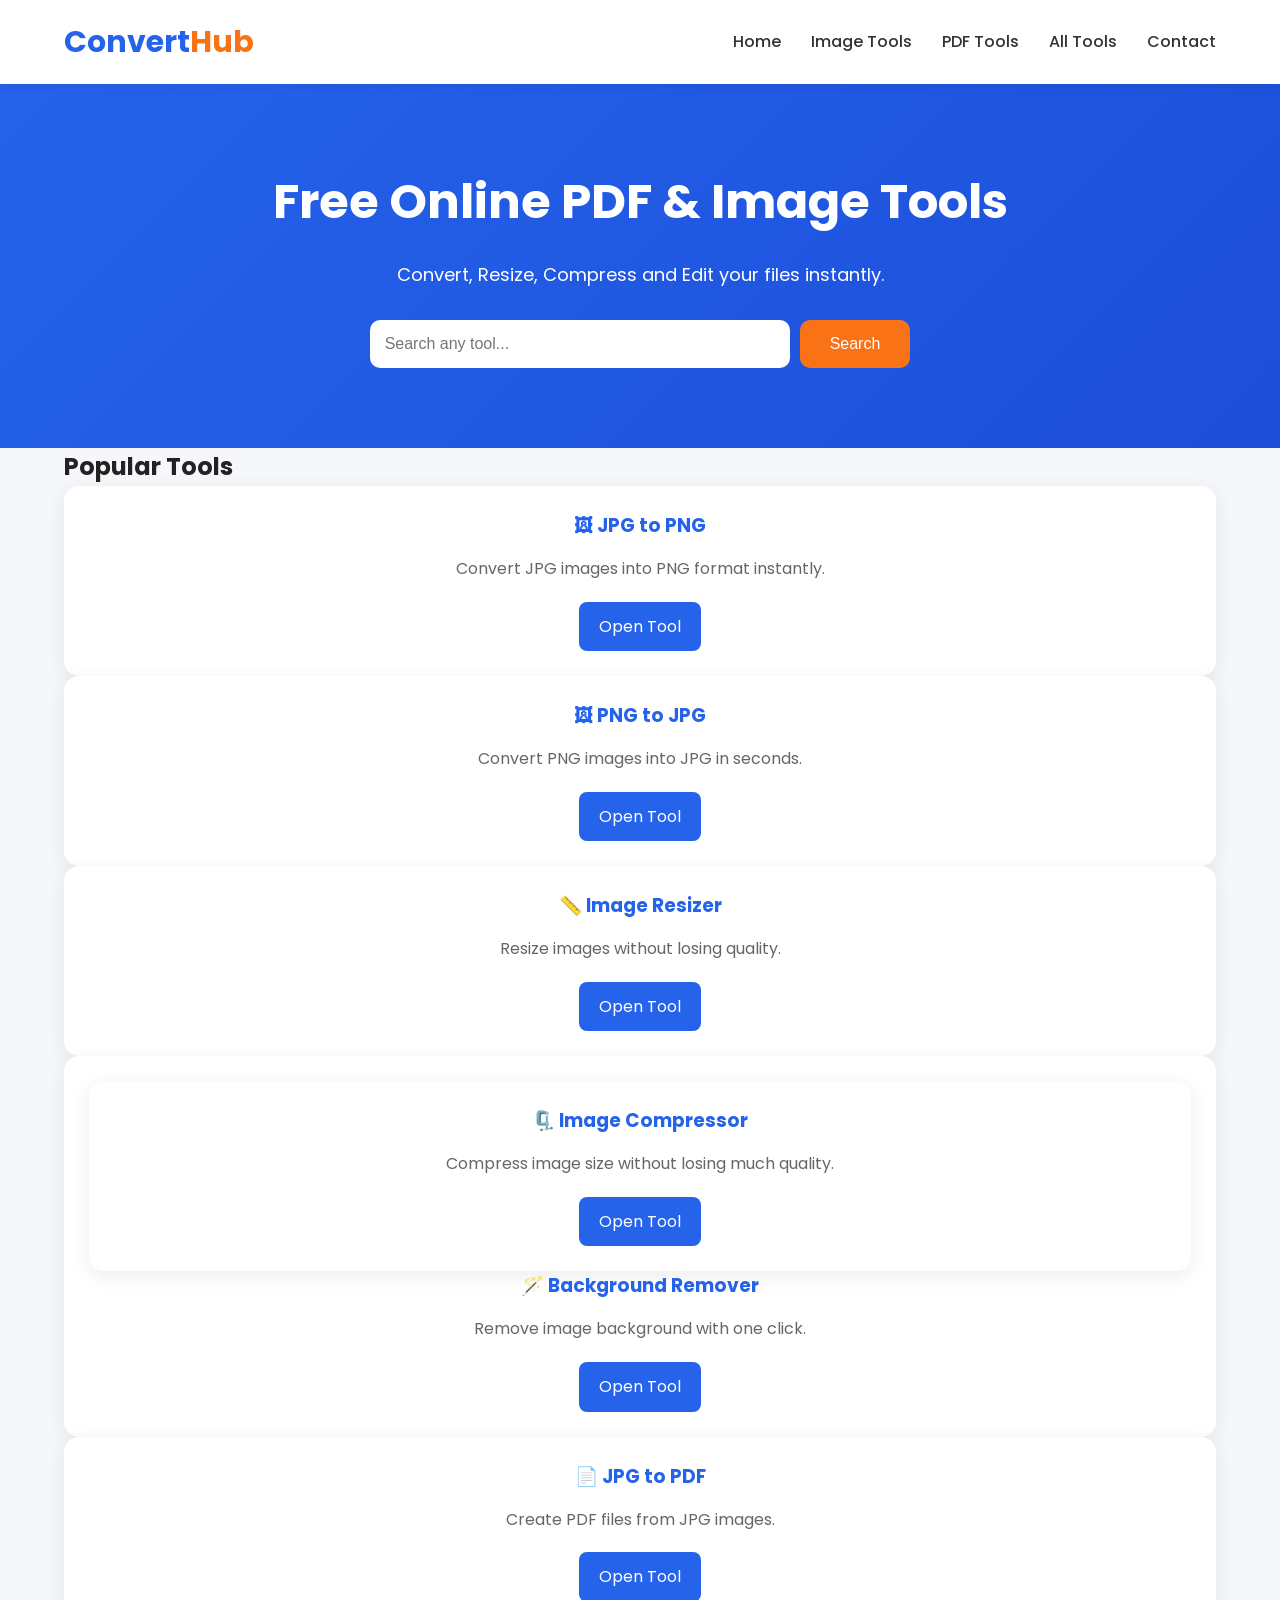
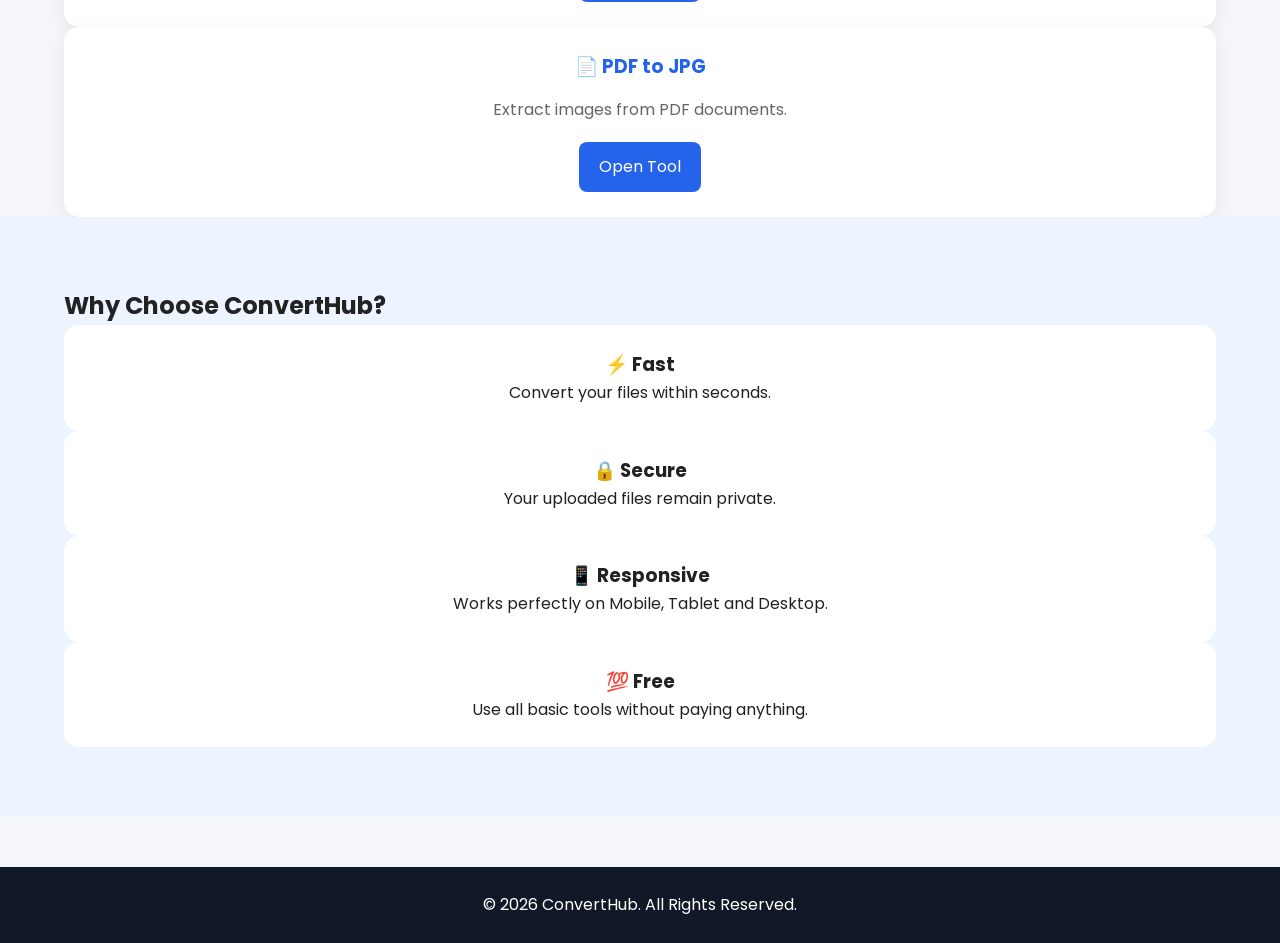
<file: index.html>
<!DOCTYPE html>
<html lang="en">

<head>
  <meta charset="UTF-8">
  <meta name="viewport" content="width=device-width, initial-scale=1.0">

  <title>ConvertHub | Free PDF & Image Tools</title>

  <meta name="description"
    content="ConvertHub offers free online PDF and Image tools including JPG to PNG, PNG to JPG, PDF to JPG, JPG to PDF, Image Resizer and Background Remover.">

  <meta name="keywords"
    content="PDF Tools, Image Tools, JPG to PNG, PNG to JPG, Image Resizer, Background Remover">

  <meta name="author" content="ConvertHub">

  <link rel="preconnect" href="https://fonts.googleapis.com">
  <link rel="preconnect" href="https://fonts.gstatic.com" crossorigin>

  <link href="https://fonts.googleapis.com/css2?family=Poppins:wght@300;400;500;600;700&display=swap"
    rel="stylesheet">

  <link rel="stylesheet" href="style.css">
</head>

<body>

<header>

<div class="container">

<div class="logo">
<h2>Convert<span>Hub</span></h2>
</div>

<nav>

<ul>

<li><a href="#">Home</a></li>

<li><a href="#">Image Tools</a></li>

<li><a href="#">PDF Tools</a></li>

<li><a href="#">All Tools</a></li>

<li><a href="#">Contact</a></li>

</ul>

</nav>

</div>

</header>

<section class="hero">

<div class="container">

<h1>Free Online PDF & Image Tools</h1>

<p>
Convert, Resize, Compress and Edit your files instantly.
</p>

<div class="search-box">

<input type="text" placeholder="Search any tool...">

<button>
Search
</button>

</div>

</div>

</section>

<section class="tools">

<div class="container">

<h2>Popular Tools</h2>

<div class="tool-grid">
  <div class="tool-card">

<h3>🖼 JPG to PNG</h3>

<p>Convert JPG images into PNG format instantly.</p>

<a href="jpg-to-png.html">Open Tool</a>

</div>

<div class="tool-card">

<h3>🖼 PNG to JPG</h3>

<p>Convert PNG images into JPG in seconds.</p>

  <a href="png-to-jpg.html">Open Tool</a>


</div>

<div class="tool-card">

<h3>📏 Image Resizer</h3>

<p>Resize images without losing quality.</p>

<a href="image-resizer.html">Open Tool</a>

</div>

<div class="tool-card">
<div class="tool-card">

<h3>🗜️ Image Compressor</h3>

<p>Compress image size without losing much quality.</p>

<a href="image-compressor.html">Open Tool</a>

</div>
<h3>🪄 Background Remover</h3>

<p>Remove image background with one click.</p>

<a href="background-remover.html">Open Tool</a>

</div>

<div class="tool-card">

<h3>📄 JPG to PDF</h3>

<p>Create PDF files from JPG images.</p>

<a href="image-resizer.html">Open Tool</a>

</div>

<div class="tool-card">

<h3>📄 PDF to JPG</h3>

<p>Extract images from PDF documents.</p>

<a href="#">Open Tool</a>

</div>
</div>

</div>

</section>

<section class="features">

<div class="container">

<h2>Why Choose ConvertHub?</h2>

<div class="feature-grid">

<div class="feature-card">

<h3>⚡ Fast</h3>

<p>Convert your files within seconds.</p>

</div>

<div class="feature-card">

<h3>🔒 Secure</h3>

<p>Your uploaded files remain private.</p>

</div>

<div class="feature-card">

<h3>📱 Responsive</h3>

<p>Works perfectly on Mobile, Tablet and Desktop.</p>

</div>

<div class="feature-card">

<h3>💯 Free</h3>

<p>Use all basic tools without paying anything.</p>

</div>

</div>

</div>

</section>

<footer>

<div class="container">

<p>© 2026 ConvertHub. All Rights Reserved.</p>

</div>

</footer>

<script src="script.js"></script>

</body>

</html>
</file>
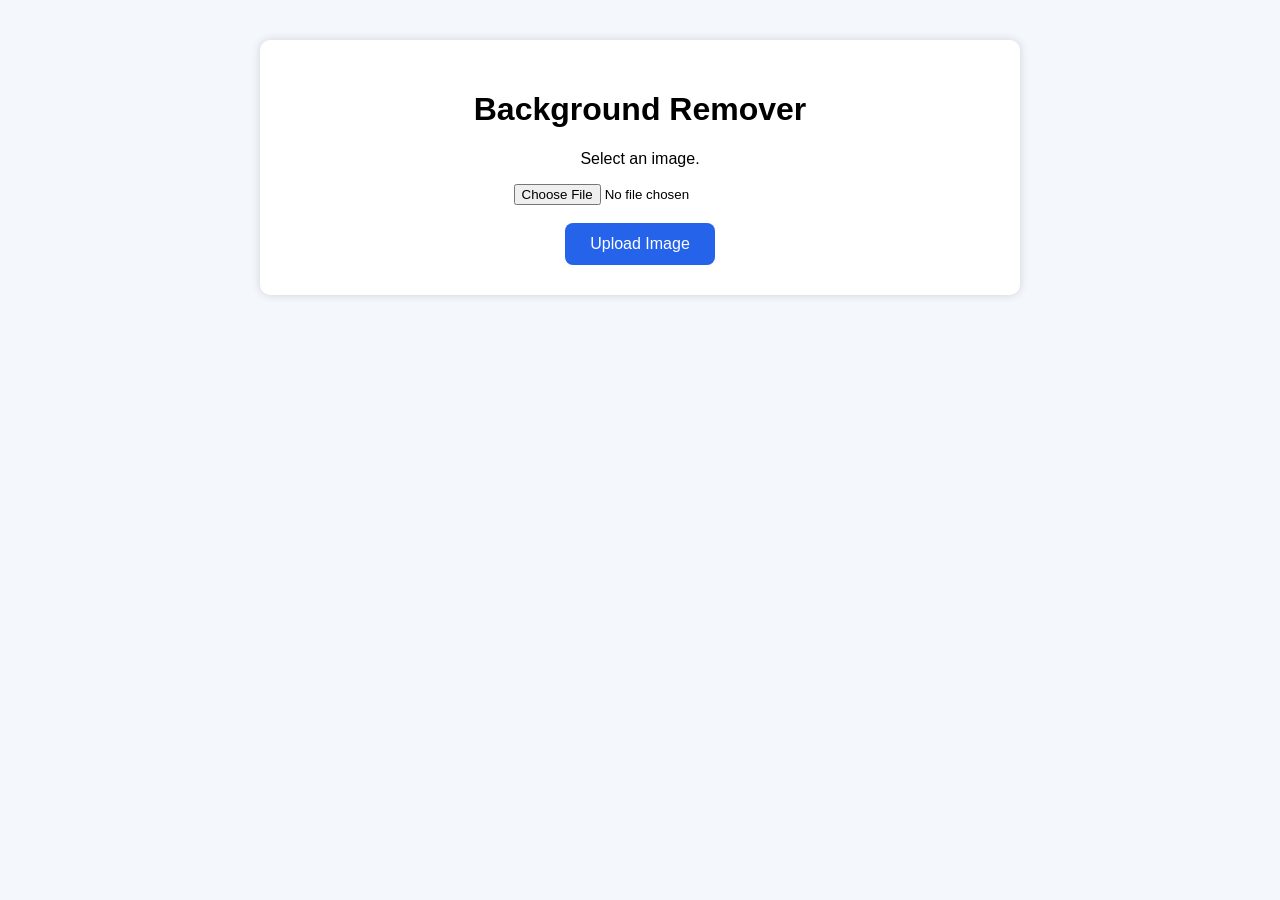
<file: background-remover.html>
<!DOCTYPE html>
<html lang="en">
<head>
<meta charset="UTF-8">
<meta name="viewport" content="width=device-width, initial-scale=1.0">
<title>Background Remover - ConvertHub</title>

<style>
body{
font-family:Arial,sans-serif;
background:#f4f7fb;
margin:0;
padding:40px;
text-align:center;
}

.container{
max-width:700px;
margin:auto;
background:#fff;
padding:30px;
border-radius:10px;
box-shadow:0 0 10px rgba(0,0,0,.15);
}

button{
padding:12px 25px;
background:#2563eb;
color:#fff;
border:none;
border-radius:8px;
cursor:pointer;
font-size:16px;
}

img{
max-width:100%;
margin-top:20px;
border-radius:10px;
}
</style>

</head>

<body>

<div class="container">

<h1>Background Remover</h1>

<p>Select an image.</p>

<input type="file" id="imageInput" accept="image/*">

<br><br>

<button onclick="showImage()">Upload Image</button>

<div id="preview"></div>

</div>

<script>

function showImage(){

const file=document.getElementById("imageInput").files[0];

if(!file){
alert("Please select an image.");
return;
}

const reader=new FileReader();

reader.onload=function(e){

document.getElementById("preview").innerHTML=
'<img src="'+e.target.result+'"><p><b>Demo Version:</b> AI Background Removal will be added soon.</p>';

};

reader.readAsDataURL(file);

}

</script>

</body>
</html>
</file>
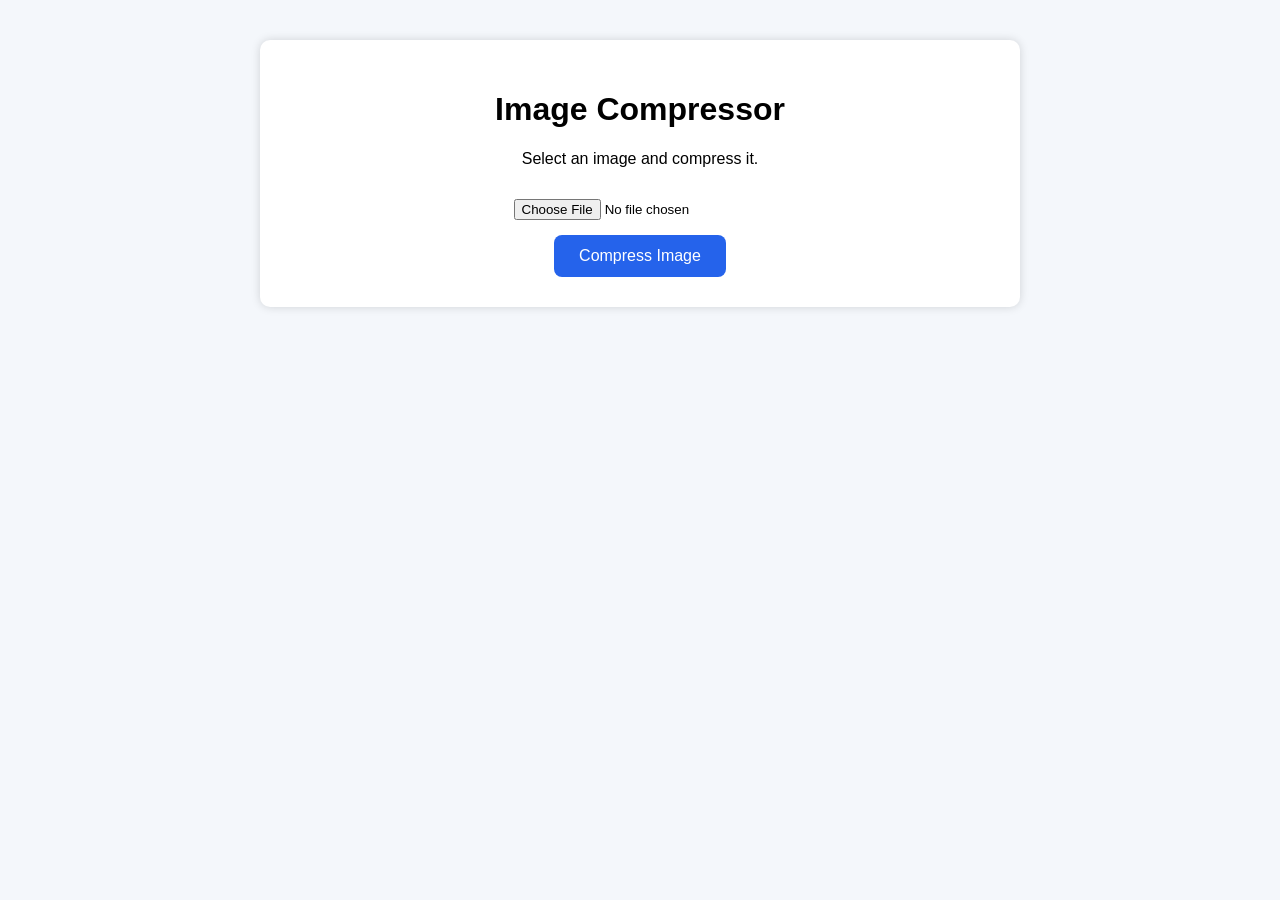
<file: image-compressor.html>
<!DOCTYPE html>
<html lang="en">
<head>
<meta charset="UTF-8">
<meta name="viewport" content="width=device-width, initial-scale=1.0">
<title>Image Compressor - ConvertHub</title>

<style>
body{
font-family:Arial,sans-serif;
background:#f4f7fb;
margin:0;
padding:40px;
text-align:center;
}

.container{
max-width:700px;
margin:auto;
background:#fff;
padding:30px;
border-radius:10px;
box-shadow:0 0 10px rgba(0,0,0,.15);
}

input{
margin:15px;
}

button{
padding:12px 25px;
background:#2563eb;
color:white;
border:none;
border-radius:8px;
cursor:pointer;
font-size:16px;
}

button:hover{
background:#1d4ed8;
}

img{
max-width:100%;
margin-top:20px;
border-radius:10px;
}
</style>

</head>
<body>

<div class="container">

<h1>Image Compressor</h1>

<p>Select an image and compress it.</p>

<input type="file" id="imageInput" accept="image/*">

<br>

<button onclick="compressImage()">Compress Image</button>

<div id="output"></div>

</div>

<script>

function compressImage(){

const file=document.getElementById("imageInput").files[0];

if(!file){
alert("Please select an image.");
return;
}

const reader=new FileReader();

reader.onload=function(e){

const img=new Image();

img.onload=function(){

const canvas=document.createElement("canvas");
const ctx=canvas.getContext("2d");

canvas.width=img.width;
canvas.height=img.height;

ctx.drawImage(img,0,0);

const compressed=canvas.toDataURL("image/jpeg",0.5);

document.getElementById("output").innerHTML=
'<br><a href="'+compressed+'" download="compressed-image.jpg"><button>Download Compressed Image</button></a>';

};

img.src=e.target.result;

};

reader.readAsDataURL(file);

}

</script>

</body>
</html>
</file>
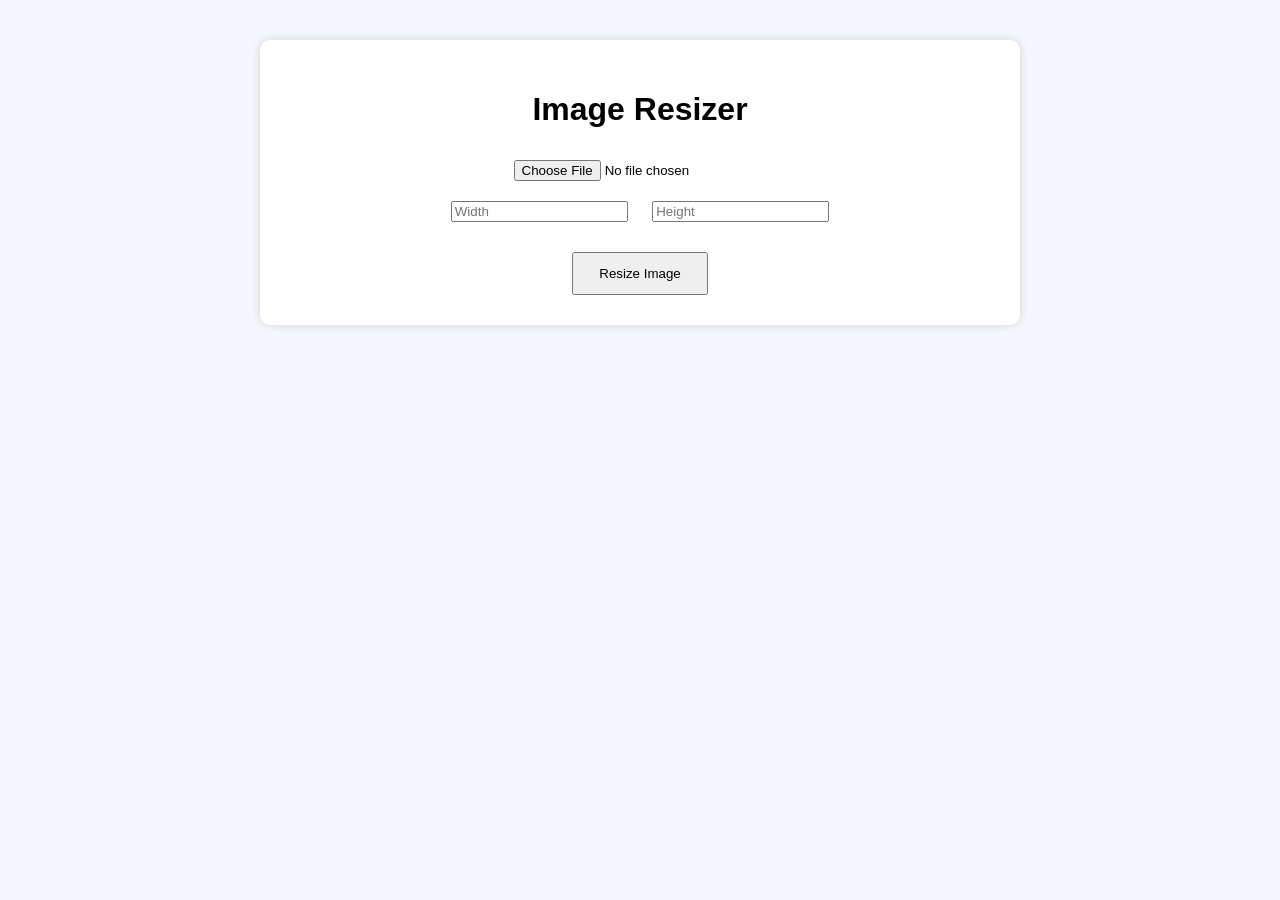
<file: image-resizer.html>
<!DOCTYPE html>
<html lang="en">
<head>
<meta charset="UTF-8">
<meta name="viewport" content="width=device-width, initial-scale=1.0">
<title>Image Resizer - ConvertHub</title>

<style>
body{
font-family:Arial,sans-serif;
background:#f4f7fb;
margin:0;
padding:40px;
text-align:center;
}

.container{
max-width:700px;
margin:auto;
background:#fff;
padding:30px;
border-radius:10px;
box-shadow:0 0 10px rgba(0,0,0,.15);
}

input{
margin:10px;
}

button{
padding:12px 25px;
margin-top:20px;
cursor:pointer;
}

canvas{
max-width:100%;
margin-top:20px;
}
</style>
</head>

<body>

<div class="container">

<h1>Image Resizer</h1>

<input type="file" id="imageInput" accept="image/*"><br>

<input type="number" id="width" placeholder="Width">
<input type="number" id="height" placeholder="Height"><br>

<button onclick="resizeImage()">Resize Image</button>

<div id="output"></div>

</div>

<script>
function resizeImage(){

const file=document.getElementById("imageInput").files[0];
if(!file){
alert("Select an image");
return;
}

const reader=new FileReader();

reader.onload=function(e){

const img=new Image();

img.onload=function(){

const w=document.getElementById("width").value||img.width;
const h=document.getElementById("height").value||img.height;

const canvas=document.createElement("canvas");
canvas.width=w;
canvas.height=h;

const ctx=canvas.getContext("2d");
ctx.drawImage(img,0,0,w,h);

document.getElementById("output").innerHTML=
'<a href="'+canvas.toDataURL('image/png')+'" download="resized-image.png"><button>Download Image</button></a>';

};

img.src=e.target.result;

};

reader.readAsDataURL(file);

}
</script>

</body>
</html>
</file>
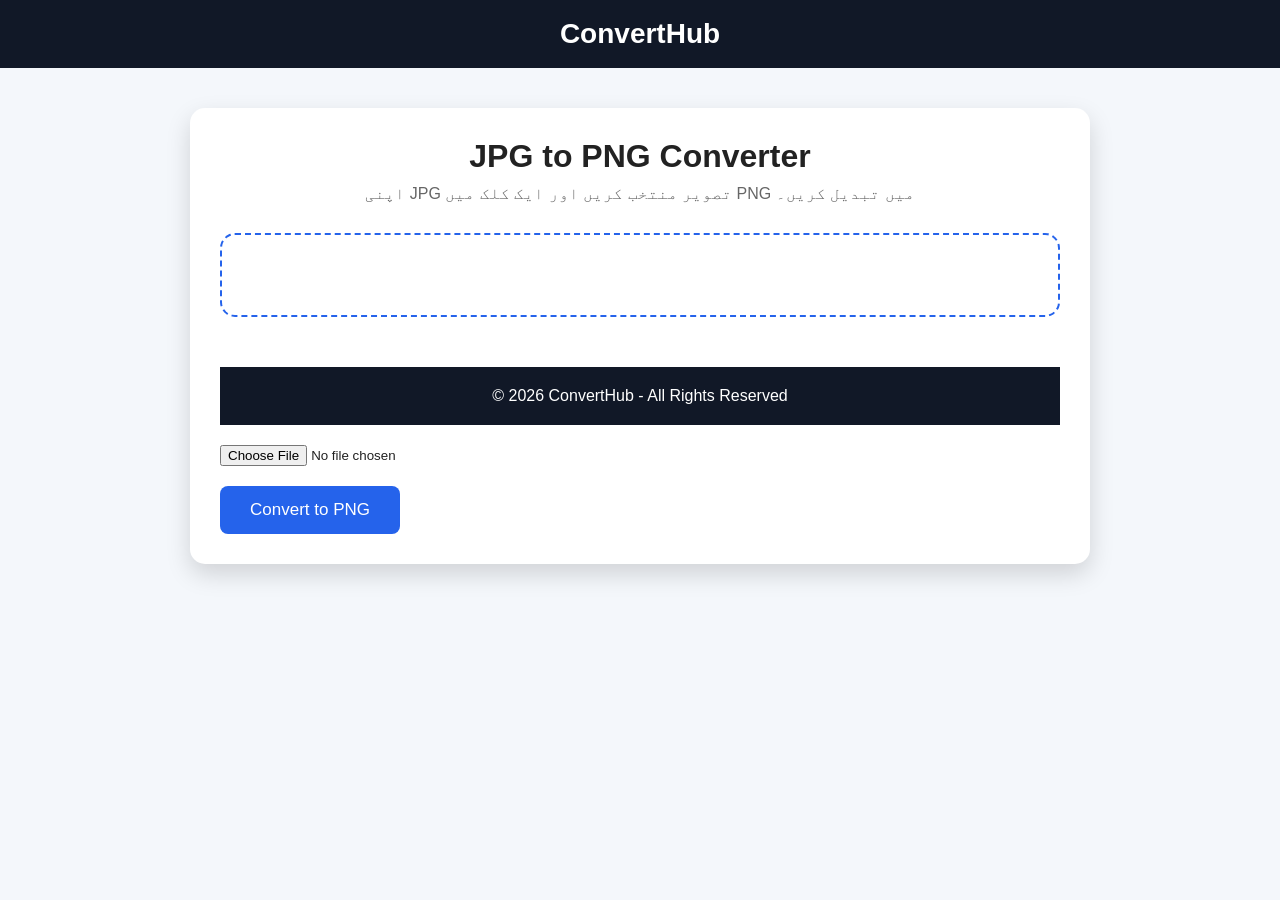
<file: jpg-to-png.html>
<!DOCTYPE html>
<html lang="ur">
<head>
<meta charset="UTF-8">
<meta name="viewport" content="width=device-width, initial-scale=1.0">

<title>JPG to PNG Converter - ConvertHub</title>

<style>
*{
margin:0;
padding:0;
box-sizing:border-box;
font-family:Arial,sans-serif;
}

body{
background:#f4f7fb;
color:#222;
}

header{
background:#111827;
color:white;
padding:18px;
text-align:center;
font-size:28px;
font-weight:bold;
}

.container{
max-width:900px;
margin:40px auto;
background:white;
padding:30px;
border-radius:15px;
box-shadow:0 10px 25px rgba(0,0,0,.15);
}

h1{
text-align:center;
margin-bottom:10px;
}

p{
text-align:center;
color:#666;
margin-bottom:30px;
}

.upload-box{
border:2px dashed #2563eb;
padding:40px;
border-radius:15px;
text-align:center;
}

input[type=file]{
margin-top:20px;
}

button{
margin-top:20px;
padding:14px 30px;
background:#2563eb;
color:white;
border:none;
border-radius:8px;
font-size:17px;
cursor:pointer;
}

button:hover{
background:#1d4ed8;
}

#preview{
margin-top:30px;
text-align:center;
}

#preview img{
max-width:100%;
border-radius:10px;
margin-bottom:20px;
}

footer{
margin-top:50px;
background:#111827;
color:white;
padding:20px;
text-align:center;
}
</style>

</head>

<body>

<header>
ConvertHub
</header>

<div class="container">

<h1>JPG to PNG Converter</h1>

<p>اپنی JPG تصویر منتخب کریں اور ایک کلک میں PNG میں تبدیل کریں۔</p>

<div class="upload-box">
<script>
function convertImage(){

const input = document.getElementById("imageInput");
const preview = document.getElementById("preview");

if(input.files.length===0){
alert("براہ کرم پہلے JPG تصویر منتخب کریں۔");
return;
}

const file=input.files[0];

const reader=new FileReader();

reader.onload=function(e){

preview.innerHTML=`
<img src="${e.target.result}" id="imgPreview">

<br><br>

<a id="downloadBtn">
<button>Download PNG</button>
</a>
`;

const img=document.getElementById("imgPreview");

img.onload=function(){

const canvas=document.createElement("canvas");
const ctx=canvas.getContext("2d");

canvas.width=img.width;
canvas.height=img.height;

ctx.drawImage(img,0,0);

const png=canvas.toDataURL("image/png");

document.getElementById("downloadBtn").href=png;
document.getElementById("downloadBtn").download="converthub-image.png";

};

};

reader.readAsDataURL(file);

}
</script>

</div>

<footer>
© 2026 ConvertHub - All Rights Reserved
</footer>

</body>
</html>
<input type="file" id="imageInput" accept=".jpg,.jpeg">

<br>

<button onclick="convertImage()">Convert to PNG</button>

</div>

<div id="preview"></div>
</file>
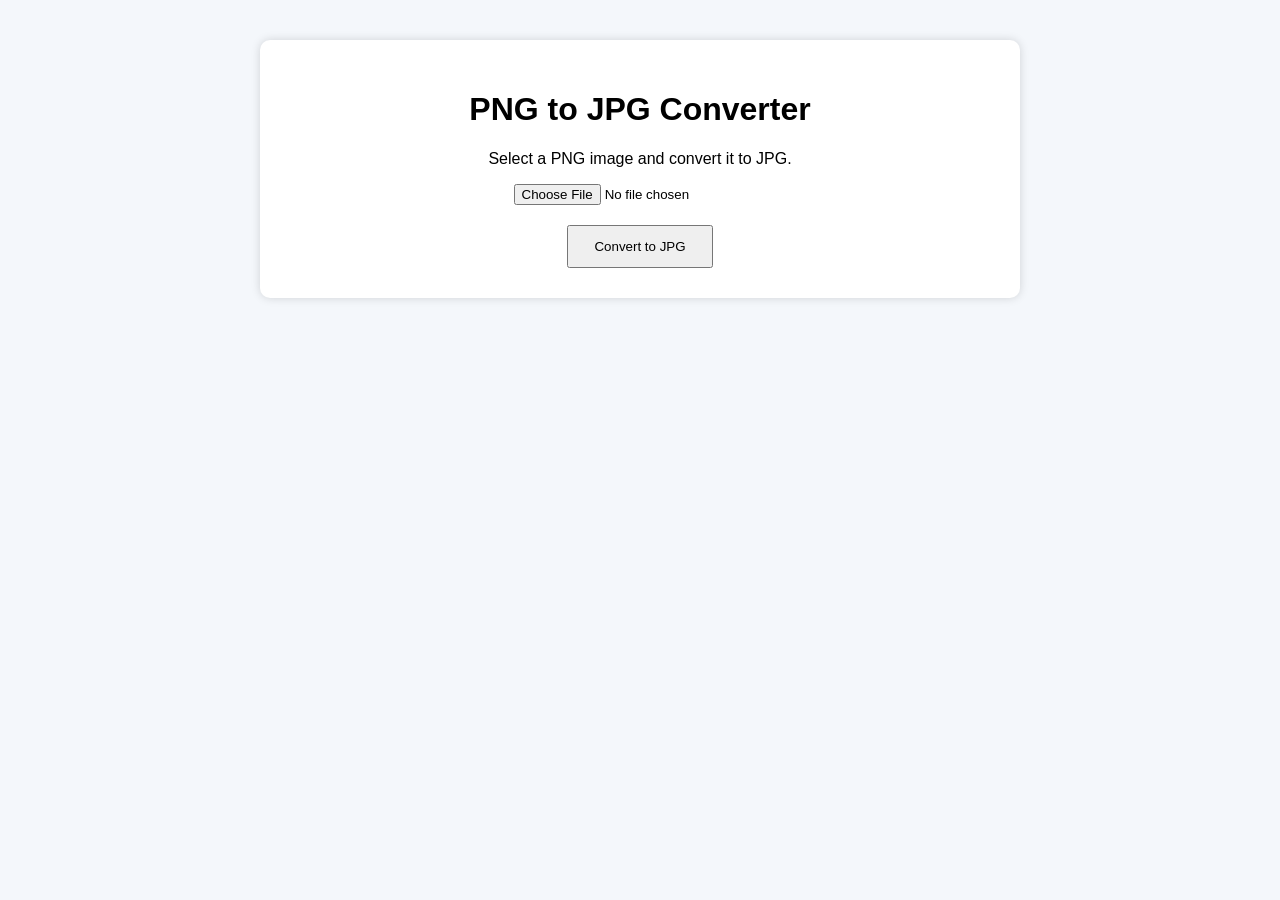
<file: png-to-jpg.html>
<!DOCTYPE html>
<html lang="en">
<head>
<meta charset="UTF-8">
<meta name="viewport" content="width=device-width, initial-scale=1.0">
<title>PNG to JPG Converter - ConvertHub</title>

<style>
body{
font-family:Arial,sans-serif;
background:#f4f7fb;
margin:0;
padding:40px;
text-align:center;
}

.container{
max-width:700px;
margin:auto;
background:#fff;
padding:30px;
border-radius:10px;
box-shadow:0 0 10px rgba(0,0,0,.15);
}

button{
padding:12px 25px;
margin-top:20px;
cursor:pointer;
}

img{
max-width:100%;
margin-top:20px;
}
</style>
</head>

<body>

<div class="container">

<h1>PNG to JPG Converter</h1>

<p>Select a PNG image and convert it to JPG.</p>

<input type="file" id="imageInput" accept=".png">

<br>

<button onclick="convertImage()">Convert to JPG</button>

<div id="preview"></div>

</div>

<script>
function convertImage(){

const input=document.getElementById("imageInput");

if(input.files.length===0){
alert("Please select a PNG image.");
return;
}

const file=input.files[0];
const reader=new FileReader();

reader.onload=function(e){

const img=new Image();

img.onload=function(){

const canvas=document.createElement("canvas");
const ctx=canvas.getContext("2d");

canvas.width=img.width;
canvas.height=img.height;

ctx.fillStyle="#ffffff";
ctx.fillRect(0,0,canvas.width,canvas.height);
ctx.drawImage(img,0,0);

const jpg=canvas.toDataURL("image/jpeg",0.95);

document.getElementById("preview").innerHTML=
'<a href="'+jpg+'" download="converthub-image.jpg"><button>Download JPG</button></a>';

};

img.src=e.target.result;

};

reader.readAsDataURL(file);

}
</script>

</body>
</html>
</file>
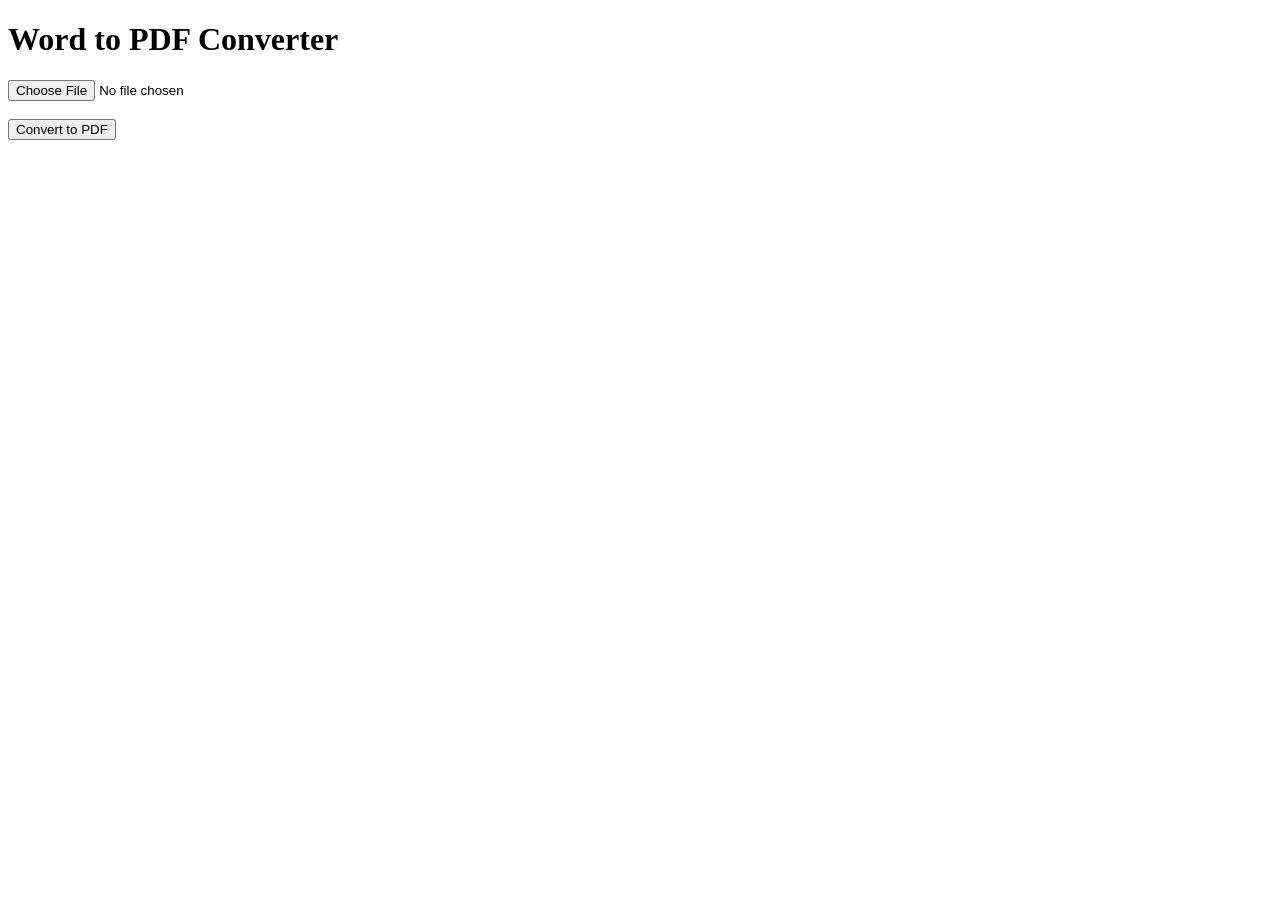
<file: word-to-pdf.html>
<!DOCTYPE html>
<html lang="en">
<head>
<meta charset="UTF-8">
<meta name="viewport" content="width=device-width, initial-scale=1.0">
<title>Word to PDF - ConvertHub</title>
</head>

<body>

<h1>Word to PDF Converter</h1>

<input type="file" id="wordFile" accept=".doc,.docx">

<br><br>

<button id="convertBtn">Convert to PDF</button>

<p id="status"></p>

</body>
</html>
</file>
<file: style.css>
*{
    margin:0;
    padding:0;
    box-sizing:border-box;
}

body{
    font-family:'Poppins',sans-serif;
    background:#f5f7fb;
    color:#222;
    line-height:1.6;
}

.container{
    width:90%;
    max-width:1200px;
    margin:auto;
}

header{
    background:#ffffff;
    box-shadow:0 2px 10px rgba(0,0,0,.08);
    position:sticky;
    top:0;
    z-index:1000;
}

header .container{
    display:flex;
    justify-content:space-between;
    align-items:center;
    padding:18px 0;
}

.logo h2{
    color:#2563eb;
    font-size:30px;
    font-weight:700;
}

.logo span{
    color:#f97316;
}

nav ul{
    display:flex;
    list-style:none;
    gap:30px;
}

nav ul li a{
    text-decoration:none;
    color:#333;
    font-weight:500;
    transition:.3s;
}

nav ul li a:hover{
    color:#2563eb;
}

.hero{
    background:linear-gradient(135deg,#2563eb,#1d4ed8);
    color:#fff;
    text-align:center;
    padding:80px 20px;
}

.hero h1{
    font-size:48px;
    margin-bottom:20px;
}

.hero p{
    font-size:18px;
    margin-bottom:30px;
}

.search-box{
    display:flex;
    justify-content:center;
    gap:10px;
    flex-wrap:wrap;
}

.search-box input{
    width:420px;
    max-width:100%;
    padding:15px;
    border:none;
    border-radius:10px;
    font-size:16px;
}

.search-box button{
    background:#f97316;
    color:#fff;
    border:none;
    padding:15px 30px;
    border-radius:10px;
    cursor:pointer;
    font-size:16px;
    transition:.3s;
}

.search-box button:hover{
    background:#ea580c;
}
.categories{
    padding:70px 0;
}

.categories h2{
    text-align:center;
    font-size:36px;
    margin-bottom:40px;
}

.category-grid{
    display:grid;
    grid-template-columns:repeat(auto-fit,minmax(250px,1fr));
    gap:25px;
}

.tool-card{
    background:#fff;
    padding:25px;
    border-radius:15px;
    text-align:center;
    box-shadow:0 5px 20px rgba(0,0,0,.08);
    transition:.3s;
}

.tool-card:hover{
    transform:translateY(-8px);
}

.tool-card h3{
    margin-bottom:15px;
    color:#2563eb;
}

.tool-card p{
    margin-bottom:20px;
    color:#666;
}

.tool-card a{
    display:inline-block;
    background:#2563eb;
    color:#fff;
    padding:12px 20px;
    text-decoration:none;
    border-radius:8px;
}

.tool-card a:hover{
    background:#1d4ed8;
}

.features{
    background:#eef4ff;
    padding:70px 0;
}

.features-grid{
    display:grid;
    grid-template-columns:repeat(auto-fit,minmax(250px,1fr));
    gap:25px;
}

.feature-card{
    background:#fff;
    padding:25px;
    border-radius:15px;
    text-align:center;
}

footer{
    background:#111827;
    color:#fff;
    text-align:center;
    padding:25px 0;
    margin-top:50px;
}

@media(max-width:768px){

.hero h1{
font-size:34px;
}

nav ul{
flex-direction:column;
gap:15px;
}

header .container{
flex-direction:column;
gap:15px;
}

.search-box input{
width:100%;
}

}
</file>
